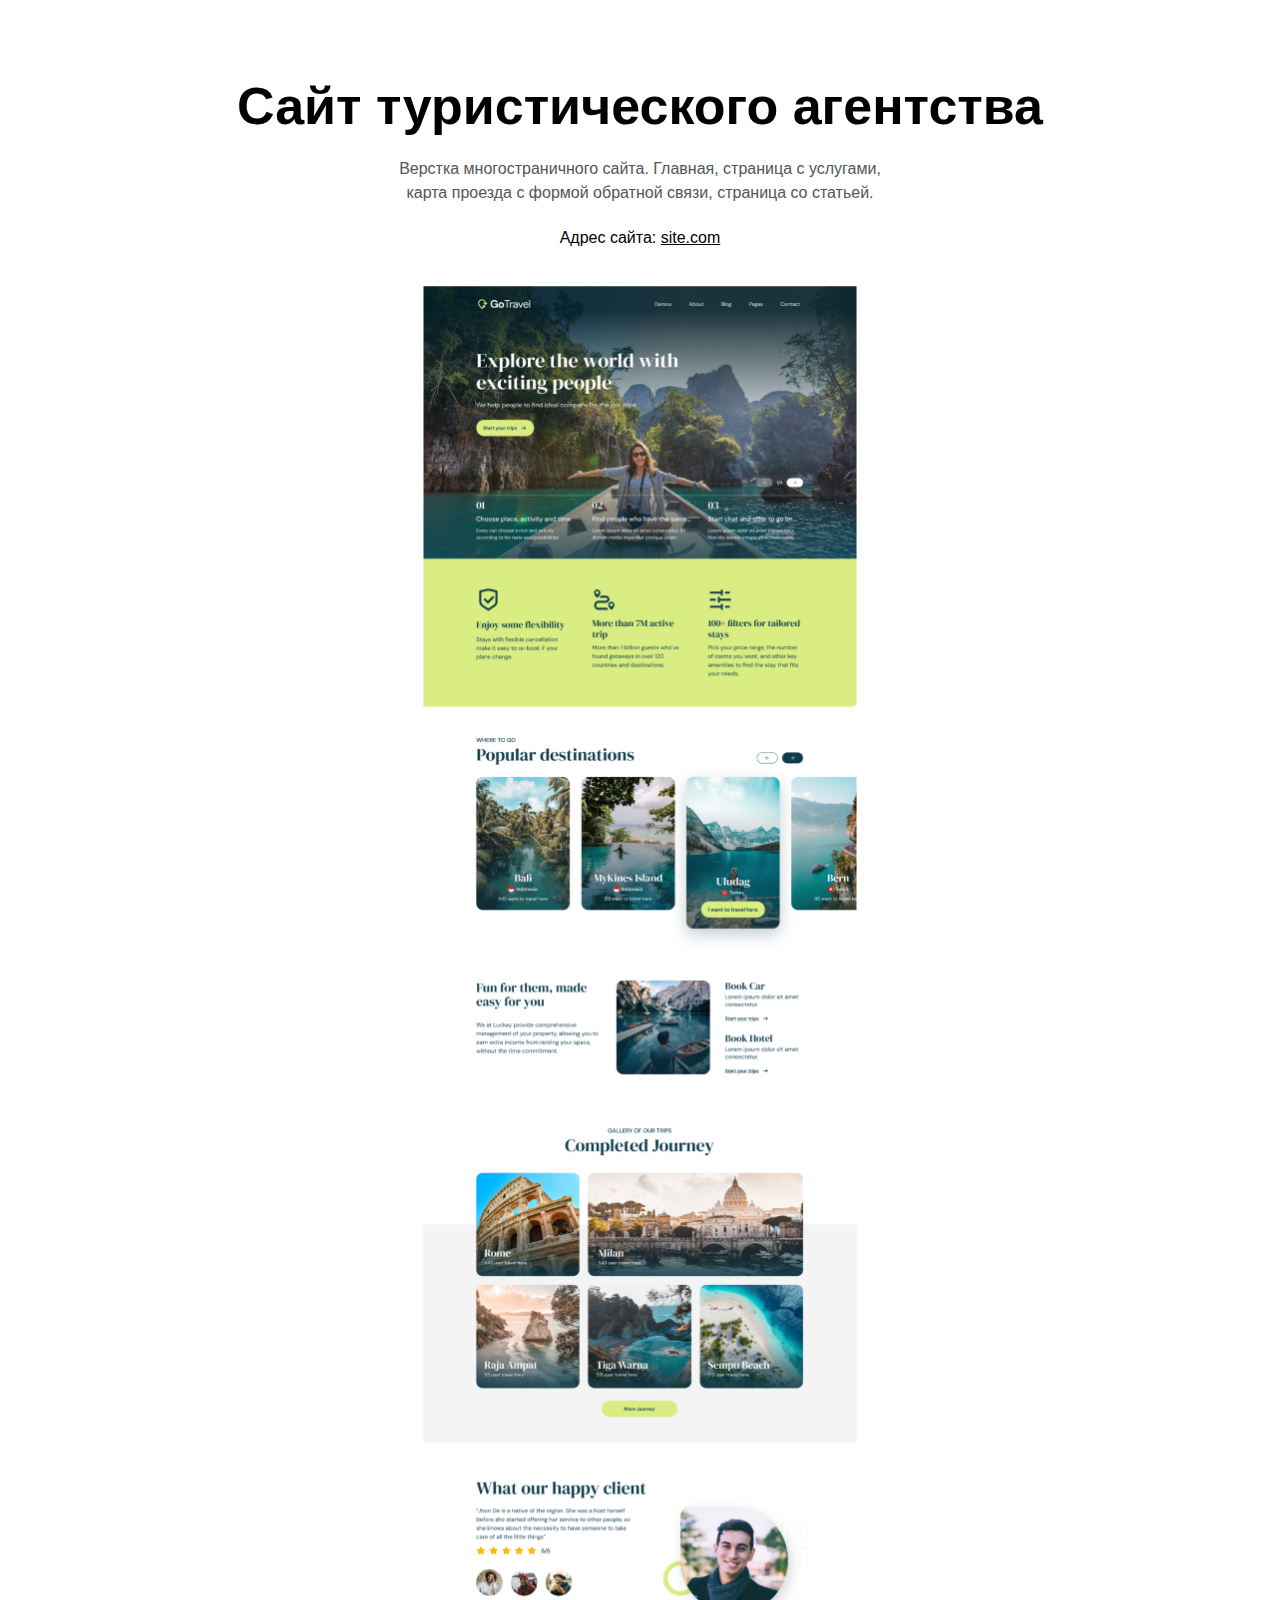
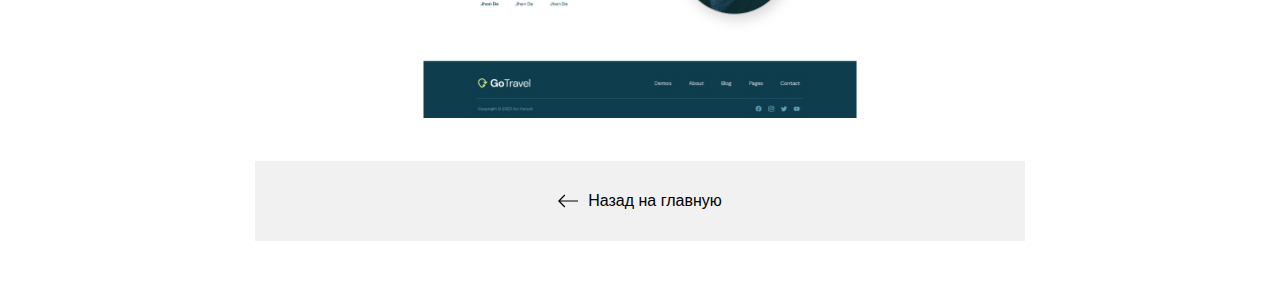
<file: pages/gotravel.html>
<!DOCTYPE html>
<html lang="ru">
<head>
  <meta charset="UTF-8">
  <meta name="viewport" content="width=device-width, initial-scale=1.0">
  <title>GoTravel</title>
  <link rel="icon" type="image/x-icon" href="./img/favicon/favicon.svg">
  <link rel="apple-touch-icon" sizes="180x180" href="./img/favicon/apple-touch-icon.png">
  <link rel="stylesheet" href="./../styles/reset.css">
  <link rel="stylesheet" href="./../styles/main.css">
  <link rel="stylesheet" href="./../styles/media.css">
</head>
<body>
  <div class="wrapper">
    <main class="site">
      <div class="container">
        <h1 class="site__title title">Сайт туристического агентства</h1>
        <p class="site__desc">Верстка многостраничного сайта. Главная, страница c услугами, <br> карта проезда c формой обратной связи, страница co статьей.</p>
        <p class="site__adress">Адрес сайта: <a href="#" class="site__link">site.com</a></p>
        <div class="site__img-wrapper">
          <img src="./../img/pages/project-go-travel.jpg" srcset="./../img/pages/project-go-travel@2x.jpg 2x" alt="GoTravel site image" class="site__image">
        </div>
        <a href="./../index.html" class="site__btn">
          <img src="./../img/svgIcons/arrow-left.svg" alt="arrow left" class="site__icon">Назад на главную
        </a>
      </div>
    </main>
  </div>
</body>
</html>
</file>
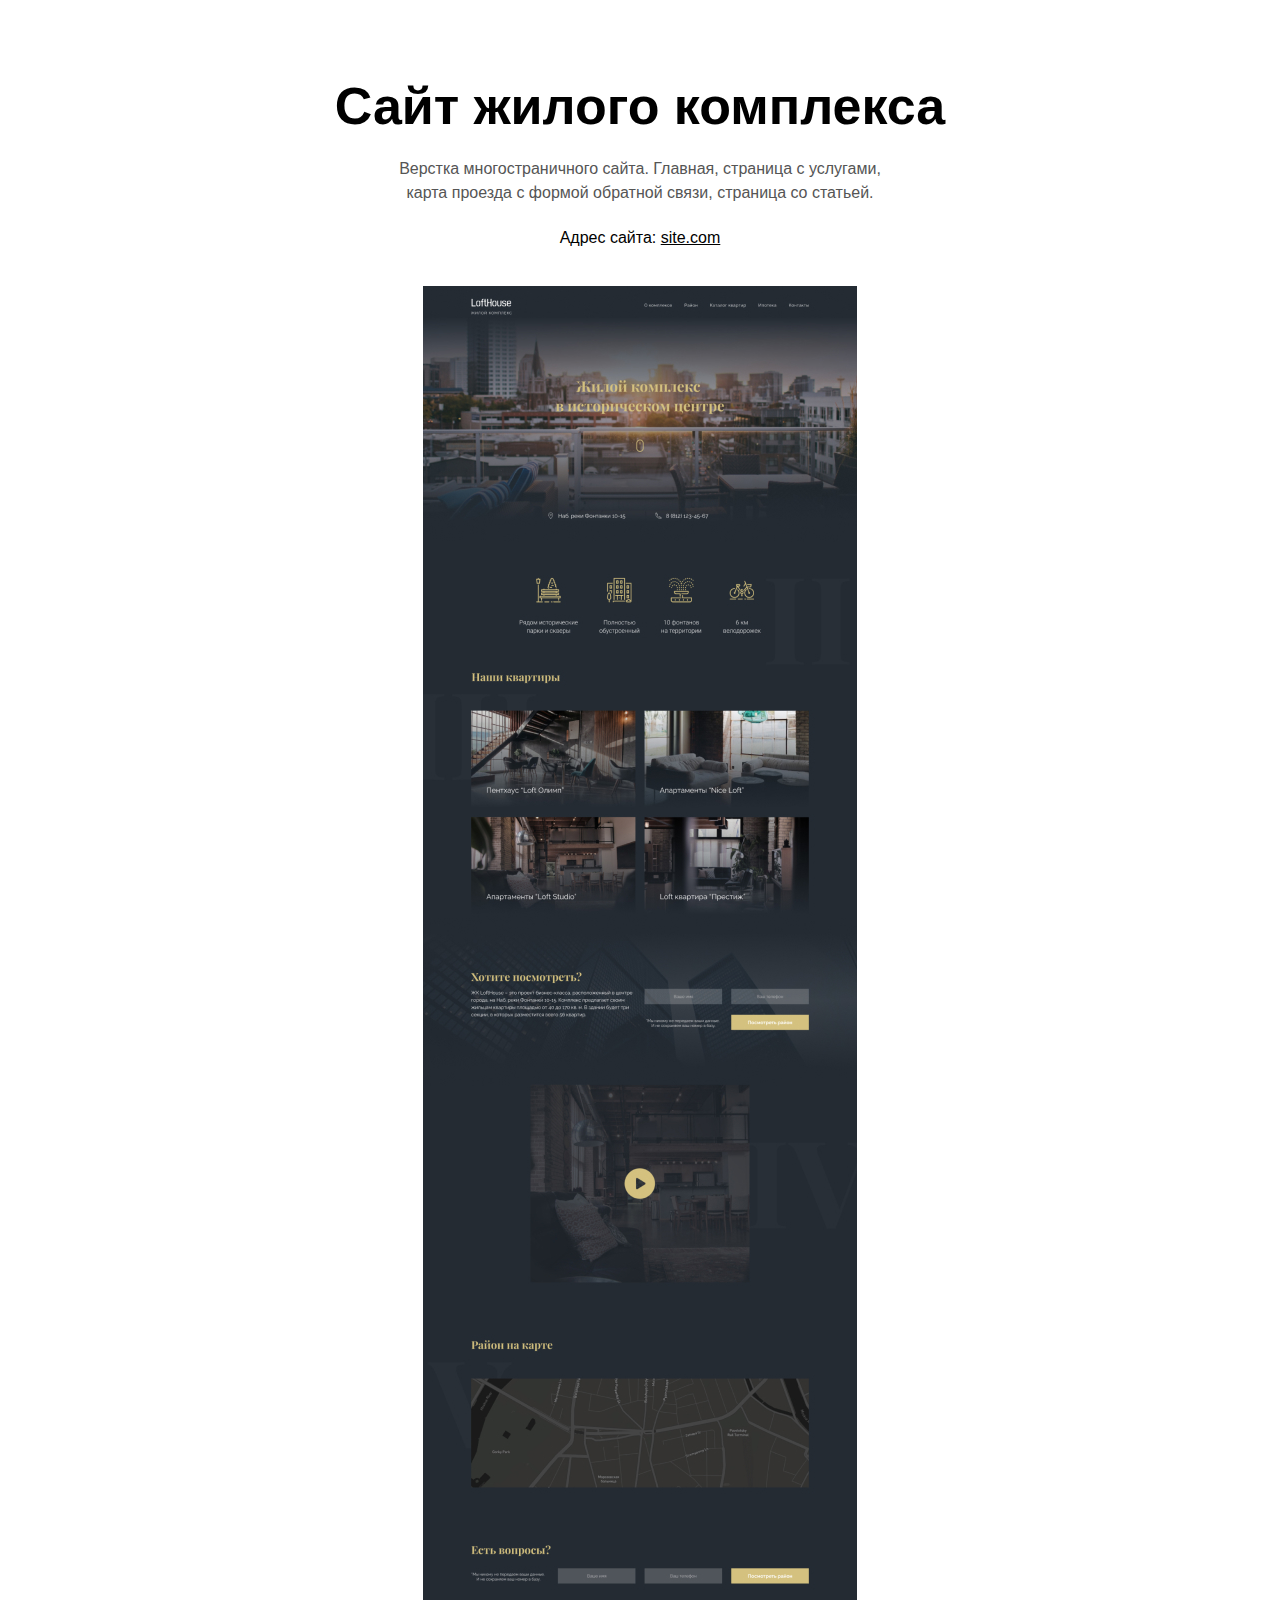
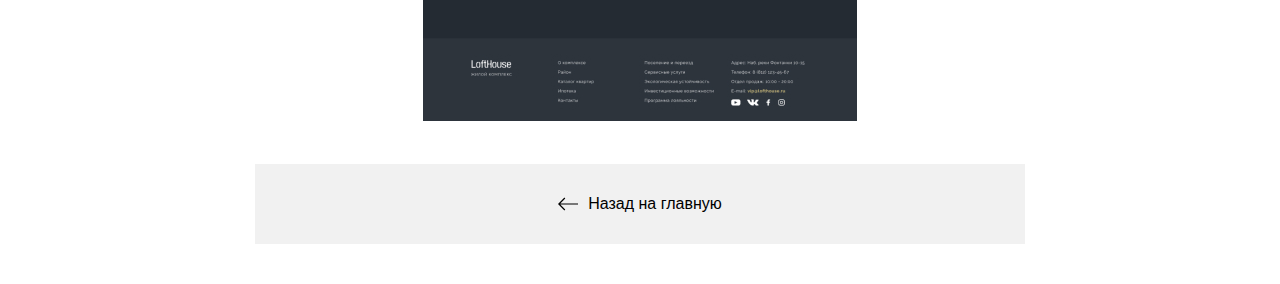
<file: pages/lofthouse.html>
<!DOCTYPE html>
<html lang="ru">
<head>
  <meta charset="UTF-8">
  <meta name="viewport" content="width=device-width, initial-scale=1.0">
  <title>LoftHouse</title>
  <link rel="icon" type="image/x-icon" href="./img/favicon/favicon.svg">
  <link rel="apple-touch-icon" sizes="180x180" href="./img/favicon/apple-touch-icon.png">
  <link rel="stylesheet" href="./../styles/reset.css">
  <link rel="stylesheet" href="./../styles/main.css">
  <link rel="stylesheet" href="./../styles/media.css">
</head>
<body>
  <div class="wrapper">
    <main class="site">
      <div class="container">
        <h1 class="site__title title">Сайт жилого комплекса</h1>
        <p class="site__desc">Верстка многостраничного сайта. Главная, страница c услугами, <br> карта проезда c формой обратной связи, страница co статьей.</p>
        <p class="site__adress">Адрес сайта: <a href="#" class="site__link">site.com</a></p>
        <div class="site__img-wrapper">
          <img src="./../img/pages/project-lofthouse.jpg" srcset="./../img/pages/project-lofthouse@2x.jpg 2x" alt="LoftHouse site image" class="site__image">
        </div>
        <a href="./../index.html" class="site__btn">
          <img src="./../img/svgIcons/arrow-left.svg" alt="arrow left" class="site__icon">Назад на главную
        </a>
      </div>
    </main>
  </div>
</body>
</html>
</file>
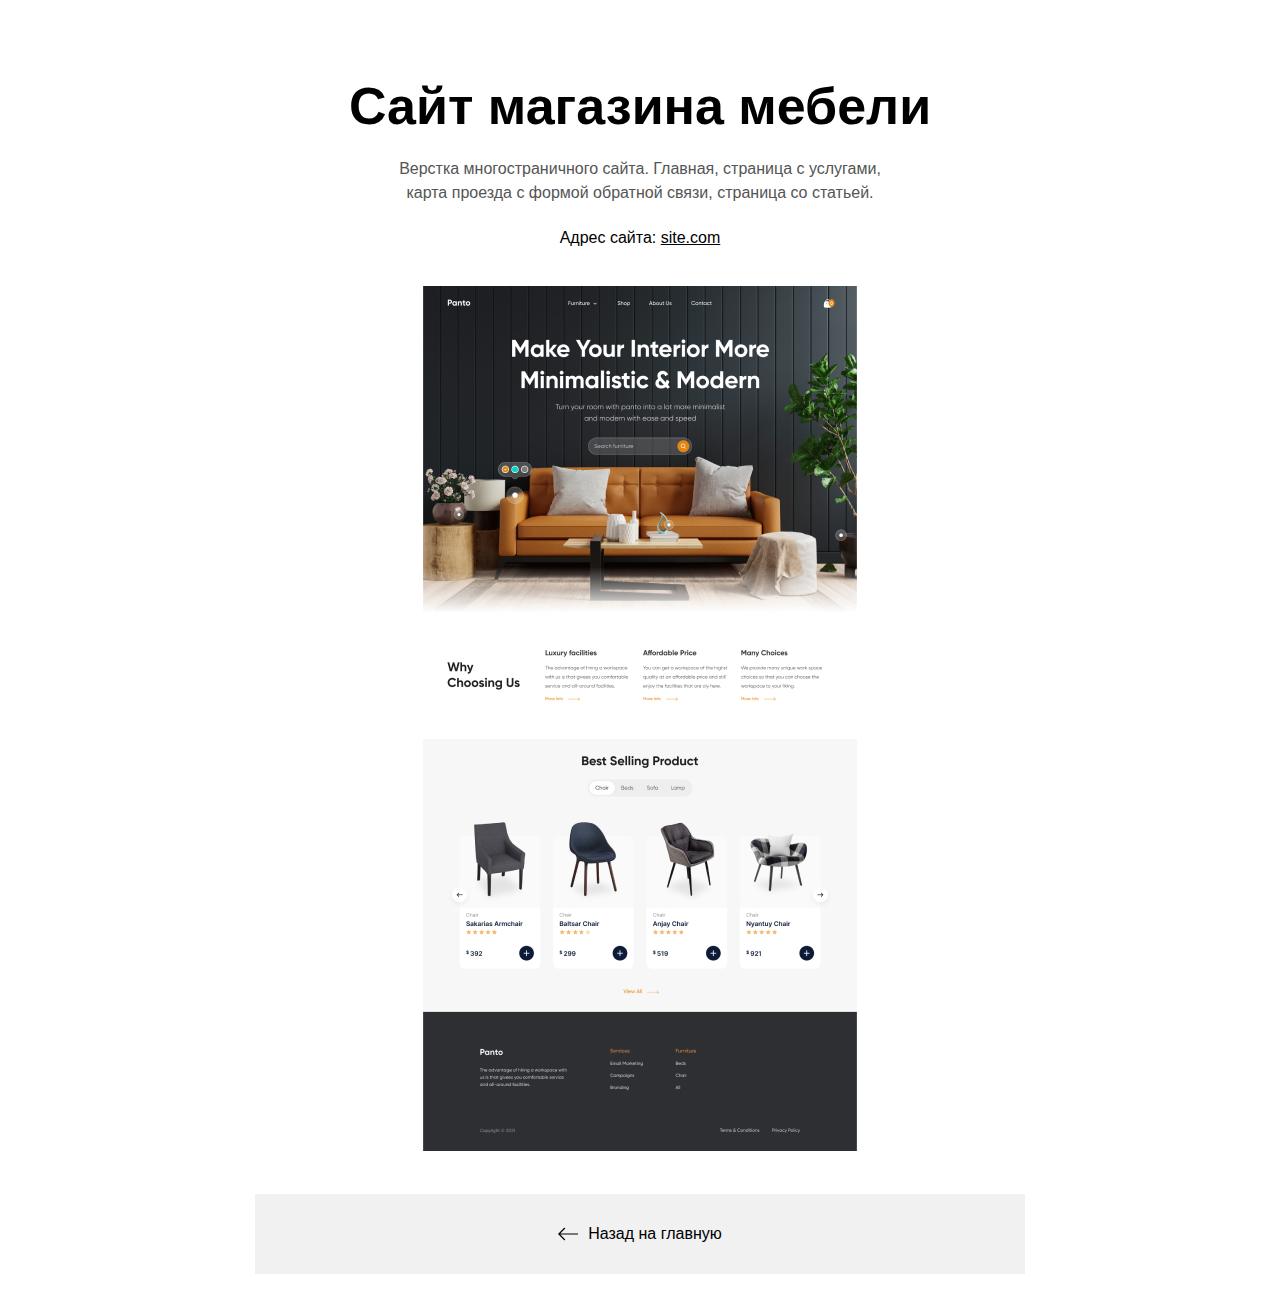
<file: pages/panto.html>
<!DOCTYPE html>
<html lang="ru">
<head>
  <meta charset="UTF-8">
  <meta name="viewport" content="width=device-width, initial-scale=1.0">
  <title>Panto</title>
  <link rel="icon" type="image/x-icon" href="./img/favicon/favicon.svg">
  <link rel="apple-touch-icon" sizes="180x180" href="./img/favicon/apple-touch-icon.png">
  <link rel="stylesheet" href="./../styles/reset.css">
  <link rel="stylesheet" href="./../styles/main.css">
  <link rel="stylesheet" href="./../styles/media.css">
</head>
<body>
  <div class="wrapper">
    <main class="site">
      <div class="container">
        <h1 class="site__title title">Сайт магазина мебели</h1>
        <p class="site__desc">Верстка многостраничного сайта. Главная, страница c услугами, <br> карта проезда c формой обратной связи, страница co статьей.</p>
        <p class="site__adress">Адрес сайта: <a href="#" class="site__link">site.com</a></p>
        <div class="site__img-wrapper">
          <img src="./../img/pages/project-panto-full.jpg" srcset="./../img/pages/project-panto-full@2x.jpg 2x" alt="Panto site image" class="site__image">
        </div>
        <a href="./../index.html" class="site__btn">
          <img src="./../img/svgIcons/arrow-left.svg" alt="arrow left" class="site__icon">Назад на главную
        </a>
      </div>
    </main>
  </div>
</body>
</html>
</file>
<file: styles/main.css>
html {
  scroll-behavior: smooth
}

/* FONT */
@import url('https://fonts.googleapis.com/css2?family=Montserrat:ital,wght@0,100..900;1,100..900&display=swap');

/* WRAPPER */

.wrapper {
  display: flex;
  flex-direction: column;
  font-family: Montserrat, sans-serif;
  width: 100%;
  min-height: 100vh;
  overflow: hidden;
}

/* CONTAINER */
.container {
  margin: 0 auto;
  max-width: 1220px;
}

/* UI */
.title {
  color: white;
  font-size: 52px;
  font-weight: bold;
}


/* HEADER SECTION */

.header {
  background-image: linear-gradient(#2F2F2F, #202020);
  padding: 70px 10px;
  border-bottom-right-radius: 100px;
  position: relative;
  overflow: hidden;
}

.header__video {
  position: absolute;
  top: 0;
  left: 0;
  width: 100%;
  height: 100%;
  object-fit: cover;
  z-index: 1;

}

.header__body {
  display: flex;
  flex-direction: row;
  justify-content: center;
  column-gap: 60px;
  align-items: center;
  position: relative;
  z-index: 2;
}

.header__image {
  max-width: 540px;
  max-height: 470px;
  border-radius: 80px;
  opacity: 0.95;
}

.header__title {
  font-size: 60px;
  margin-bottom: 10px;
  line-height: 1.2;
}

.header__text {
  color: white;
  font-size: 26px;
  font-weight: lighter;
  line-height: 1.2;
  margin-bottom: 20px;
}

.header__buttons {
  display: flex;
  column-gap: 20px;
}

.header__buttons a {
  text-decoration: none;
  font-size: 16px;
  padding: 15px 25px;
  color: white;
  border: 1px solid #3B3B3B;
  border-radius: 8px;
}

.header__buttons a:hover {
  background-color: black;
}

/* PORTFOLIO SECTION */ 

.portfolio {
  padding: 80px 0;
}

.portfolio__body {
  display: flex;
  flex-direction: column;
  row-gap: 70px;
  text-align: center;
}

.portfolio__title {
  color: black;
} 

.portoflio__item {
  display: flex;
  flex-direction: column;
  text-align: center;
}

.portfolio__img-wrapper {
  margin-bottom: 30px;
}

.portfolio__image {
  max-width: 970px;
  border-radius: 30px;
}

.portfolio__link {
  display: block;
  color: black;
  font-size: 22px;
}

/* CONTACTS SECTION */

.contacts {
  background-image: linear-gradient(#2F2F2F, #202020);
  padding: 80px 10px;
  border-top-left-radius: 100px;
}

.contacts__body {
  text-align: center;
}

.contacts__title {
  margin-bottom: 65px;
}

.contacts__items {
  display: flex;
  justify-content: center;
  column-gap: 30px;
  font-size: 20px;
}

.contacts__item {
  color: white;
  border: 1px solid #363636;
  border-radius: 8px;
  text-decoration: none;
  display: flex;
  justify-content: center;
  align-items: center;
  column-gap: 12px;
  padding: 40px 20px;
}

.contacts__item:hover {
  background-color: #1E1E1E;
}

/* FOOTER SECTION */

.footer {
  background-color: #1E1E1E;
  padding: 30px;
  text-align: center;
}

.footer__copy {
  color: #5D5D5D;
  font-size: 14px;
}

/* SITE SECTION */

.site {
  padding: 80px 0 40px 0;
  text-align: center;
}

.site__title {
  color: black;
  margin-bottom: 25px;
}

.site__desc {
  font-size: 16px;
  line-height: 1.5;
  margin-bottom: 25px;
  color: #555555;
}

.site__adress {
  color: black;
  margin-bottom: 40px;
}

.site__link {
  color: black;
}

.site__img-wrapper {
  margin-bottom: 40px;
}

.site__image {
  max-width: 434px;
}

.site__btn {
  max-width: 770px;
  background-color: #F1F1F1;
  color: black;
  text-decoration: none;
  display: flex;
  margin: 0 auto;
  box-sizing: border-box;
  padding: 30px;
  justify-content: center;
  align-items: center;
  column-gap: 10px;
}
</file>
<file: styles/media.css>
/* TABLET */
@media screen and (max-width: 1023px) {

  /* UI */
  .title {
    font-size: 40px;
  }

  /* MAIN PAGE */
  .header {
    padding: 50px 20px;
  }
  .header__body {
    column-gap: 50px;
  }
  
  .header__image {
    width: 330px;
    border-radius: 60px;
  }
  
  .header__title {
    font-size: 50px;
  }
  
  .header__text {
    font-size: 22px;;

  }

  .portfolio {
    padding: 60px 0px;
  }

  .portfolio__image {
    max-width: 650px;
  }

  .portfolio__link {
    font-size: 18px;
  }

  .contacts {
    padding: 60px 20px;
  }

  .contacts__title {
    margin-bottom: 50px;
  }

  .contacts__items {
    column-gap: 25px;
    font-size: 18px;
  }

  .contacts__item {
    padding: 30px 15px;
  }

  /* ADDITIONAL SITES */

  .site {
    padding: 60px 0 30px 0;
  }

  .site__desc {
    margin-bottom: 20px;
    line-height: 1.4;
  }

}

/* PHONE */
@media screen and (max-width: 767px) {

  /* UI */
.title {
  font-size: 28px;
}

/* HEADER SECTION */

.header {
  padding: 20px 15px 40px 15px;
  border-bottom-right-radius: 60px;
}

.header__body {
  flex-direction: column;
  row-gap: 20px;
}

.header__image {
  max-width: 290px;
  border-radius: 30px;
}

.header__title {
  font-size: 32px;
}

.header__text {
  font-size: 18px;
}

.header__buttons {
  display: flex;
  column-gap: 20px;
}

.header__buttons a {
  padding: 12px 15px;
}

/* PORTFOLIO SECTION */ 

.portfolio {
  padding: 40px 15px;
}

.portfolio__body {
  display: flex;
  flex-direction: column;
  row-gap: 30px;
  text-align: center;
  align-items: center;
}

.portoflio__item {
  display: flex;
  flex-direction: column;
  text-align: center;
}

.portfolio__img-wrapper {
  margin-bottom: 20px;
}

.portfolio__image {
  width: 100%;
  border-radius: 14px;
}

.portfolio__link {
  font-size: 16px;
}

/* CONTACTS SECTION */

.contacts {
  padding: 40px 15px;
  border-top-left-radius: 60px;
}

.contacts__title {
  margin-bottom: 30px;
}

.contacts__items {
  flex-direction: column;
  align-items: center;
  row-gap: 20px;
  font-size: 16px;
}

.contacts__item {
  column-gap: 10px;
  padding: 30px 20px;
}

/* FOOTER SECTION */

.footer {
  background-color: #1E1E1E;
  padding: 30px 15px;
  text-align: center;
}

.footer__copy {
  color: #5D5D5D;
  font-size: 12px;
}

/* SITE SECTION */

.site {
  padding: 40px 15px 20px 15px;
}

.site__title {
  margin-bottom: 20px;
}

.site__desc {
  margin-bottom: 20px;
}

.site__adress {
  margin-bottom: 20px;
}

.site__img-wrapper {
  margin-bottom: 20px;
  max-width: 434px;
}

.site__image {
  width: 100%;
}

.site__btn {
  max-width: 770px;
  padding: 20px;
  font-size: 16px;
  column-gap: 10px;
}
}
</file>
